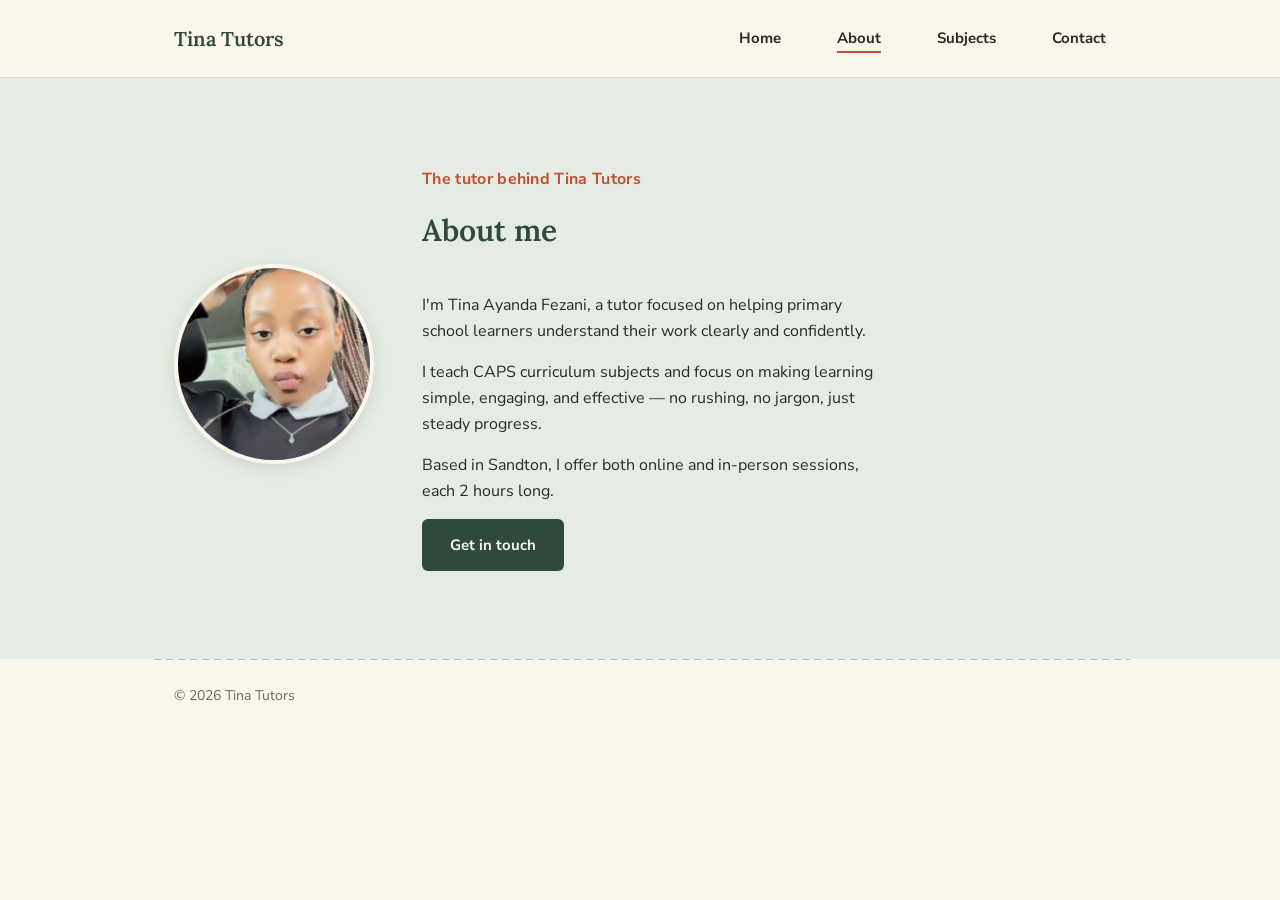
<file: about.html>
<!DOCTYPE html>
<html lang="en">
<head>
<meta charset="UTF-8">
<meta name="viewport" content="width=device-width, initial-scale=1.0">
<title>About | Tina Tutors</title>
<link rel="preconnect" href="https://fonts.googleapis.com">
<link href="https://fonts.googleapis.com/css2?family=Lora:ital,wght@0,500;0,600;1,500&family=Nunito+Sans:wght@400;600;700;800&display=swap" rel="stylesheet">
<link rel="stylesheet" href="style.css">
</head>
<body>

<header class="site-header">
  <nav class="nav">
    <a href="index.html" class="wordmark">Tina Tutors</a>
    <ul class="nav-links">
      <li><a href="index.html">Home</a></li>
      <li><a href="about.html" class="active">About</a></li>
      <li><a href="subjects.html">Subjects</a></li>
      <li><a href="contact.html">Contact</a></li>
    </ul>
  </nav>
</header>

<!-- ABOUT -->
<section class="about about-fullpage">
  <div class="about-photo-wrap">
    <img src="assest/tina-headshot.jpg" alt="Tina Ayanda Fezani" class="about-photo">
  </div>
  <div class="about-content">
    <p class="kicker">The tutor behind Tina Tutors</p>
    <h2>About me</h2>
    <p>I'm Tina Ayanda Fezani, a tutor focused on helping primary school learners understand their work clearly and confidently.</p>
    <p>I teach CAPS curriculum subjects and focus on making learning simple, engaging, and effective — no rushing, no jargon, just steady progress.</p>
    <p>Based in Sandton, I offer both online and in-person sessions, each 2 hours long.</p>
    <a href="contact.html" class="btn-primary">Get in touch</a>
  </div>
</section>

<div class="tear-line" role="presentation"></div>

<footer class="site-footer">
  <p>© 2026 Tina Tutors</p>
</footer>

</body>
</html>
</file>
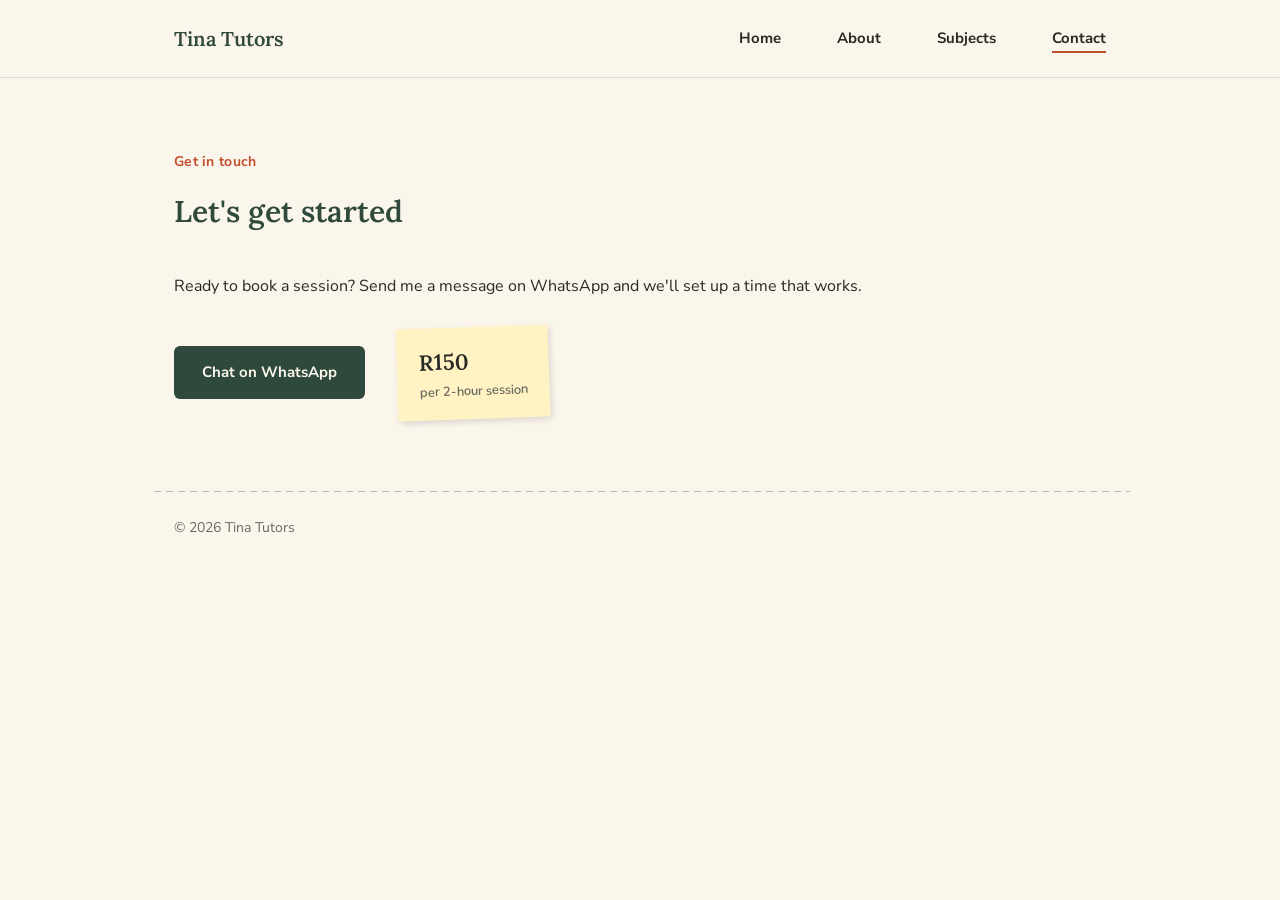
<file: contact.html>
<!DOCTYPE html>
<html lang="en">
<head>
<meta charset="UTF-8">
<meta name="viewport" content="width=device-width, initial-scale=1.0">
<title>Contact | Tina Tutors</title>
<link rel="preconnect" href="https://fonts.googleapis.com">
<link href="https://fonts.googleapis.com/css2?family=Lora:ital,wght@0,500;0,600;1,500&family=Nunito+Sans:wght@400;600;700;800&display=swap" rel="stylesheet">
<link rel="stylesheet" href="style.css">
</head>
<body>

<header class="site-header">
  <nav class="nav">
    <a href="index.html" class="wordmark">Tina Tutors</a>
    <ul class="nav-links">
      <li><a href="index.html">Home</a></li>
      <li><a href="about.html">About</a></li>
      <li><a href="subjects.html">Subjects</a></li>
      <li><a href="contact.html" class="active">Contact</a></li>
    </ul>
  </nav>
</header>

<!-- CONTACT -->
<section class="contact page-hero">
  <p class="kicker">Get in touch</p>
  <h2>Let's get started</h2>
  <p>Ready to book a session? Send me a message on WhatsApp and we'll set up a time that works.</p>

  <div class="contact-row">
    <a href="https://wa.me/27674174314" target="_blank" class="btn-primary">Chat on WhatsApp</a>
    <div class="sticky-note">R150<span>per 2-hour session</span></div>
  </div>
</section>

<div class="tear-line" role="presentation"></div>

<footer class="site-footer">
  <p>© 2026 Tina Tutors</p>
</footer>

</body>
</html>
</file>
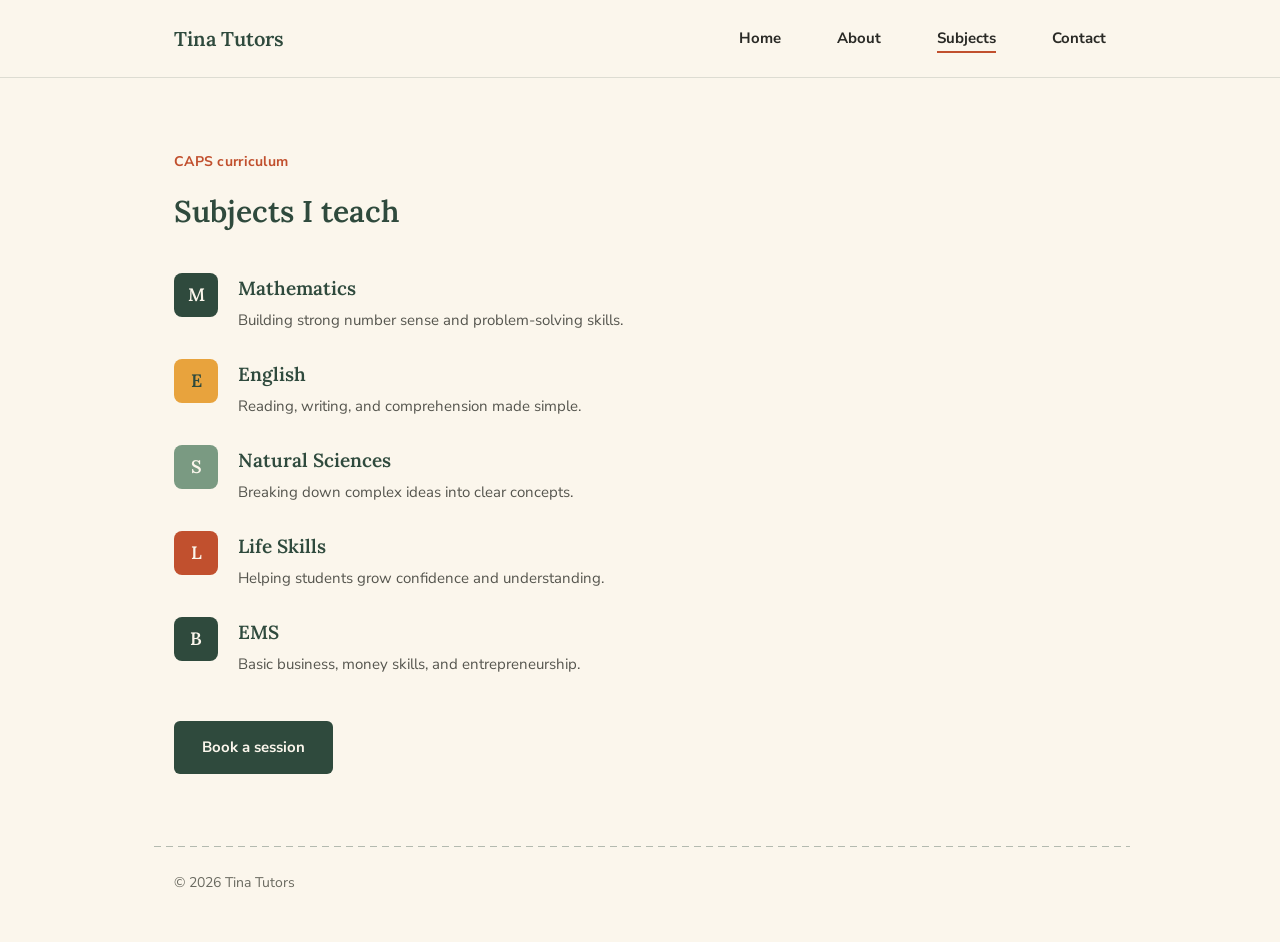
<file: subjects.html>
<!DOCTYPE html>
<html lang="en">
<head>
<meta charset="UTF-8">
<meta name="viewport" content="width=device-width, initial-scale=1.0">
<title>Subjects | Tina Tutors</title>
<link rel="preconnect" href="https://fonts.googleapis.com">
<link href="https://fonts.googleapis.com/css2?family=Lora:ital,wght@0,500;0,600;1,500&family=Nunito+Sans:wght@400;600;700;800&display=swap" rel="stylesheet">
<link rel="stylesheet" href="style.css">
</head>
<body>

<header class="site-header">
  <nav class="nav">
    <a href="index.html" class="wordmark">Tina Tutors</a>
    <ul class="nav-links">
      <li><a href="index.html">Home</a></li>
      <li><a href="about.html">About</a></li>
      <li><a href="subjects.html" class="active">Subjects</a></li>
      <li><a href="contact.html">Contact</a></li>
    </ul>
  </nav>
</header>

<!-- SUBJECTS -->
<section class="subjects page-hero">
  <p class="kicker">CAPS curriculum</p>
  <h2>Subjects I teach</h2>

  <div class="subject-list">
    <div class="subject-row">
      <span class="tab tab-green">M</span>
      <div class="subject-text">
        <h3>Mathematics</h3>
        <p>Building strong number sense and problem-solving skills.</p>
      </div>
    </div>

    <div class="subject-row">
      <span class="tab tab-marigold">E</span>
      <div class="subject-text">
        <h3>English</h3>
        <p>Reading, writing, and comprehension made simple.</p>
      </div>
    </div>

    <div class="subject-row">
      <span class="tab tab-sage">S</span>
      <div class="subject-text">
        <h3>Natural Sciences</h3>
        <p>Breaking down complex ideas into clear concepts.</p>
      </div>
    </div>

    <div class="subject-row">
      <span class="tab tab-red">L</span>
      <div class="subject-text">
        <h3>Life Skills</h3>
        <p>Helping students grow confidence and understanding.</p>
      </div>
    </div>

    <div class="subject-row">
      <span class="tab tab-green">B</span>
      <div class="subject-text">
        <h3>EMS</h3>
        <p>Basic business, money skills, and entrepreneurship.</p>
      </div>
    </div>
  </div>

  <a href="contact.html" class="btn-primary subjects-cta">Book a session</a>
</section>

<div class="tear-line" role="presentation"></div>

<footer class="site-footer">
  <p>© 2026 Tina Tutors</p>
</footer>

</body>
</html>
</file>
<file: style.css>
/* ===== TOKENS ===== */
:root {
  --paper: #FBF6EC;
  --chalk: #2F4A3D;
  --marigold: #E8A33D;
  --redpen: #C1502E;
  --sage: #E4ECE4;
  --ink: #2A2A26;
}

/* ===== RESET ===== */
* { margin: 0; padding: 0; box-sizing: border-box; }

body {
  background: var(--paper);
  color: var(--ink);
  font-family: 'Nunito Sans', sans-serif;
  line-height: 1.65;
}

h1, h2, h3 {
  font-family: 'Lora', serif;
  color: var(--chalk);
  font-weight: 600;
}

a { color: inherit; }

/* ===== HEADER / NAV ===== */
.site-header {
  position: sticky;
  top: 0;
  background: var(--paper);
  border-bottom: 1px solid rgba(47,74,61,0.15);
  z-index: 100;
}

.nav {
  max-width: 980px;
  margin: 0 auto;
  padding: 22px 24px;
  display: flex;
  justify-content: space-between;
  align-items: center;
}

.wordmark {
  font-family: 'Lora', serif;
  font-weight: 600;
  font-size: 20px;
  color: var(--chalk);
  text-decoration: none;
}

.nav-links {
  list-style: none;
  display: flex;
  gap: 28px;
}

.nav-links li + li { margin-left: 28px; }

.nav-links a {
  text-decoration: none;
  font-weight: 700;
  font-size: 15px;
  color: var(--ink);
  border-bottom: 2px solid transparent;
  padding-bottom: 3px;
  transition: border-color 0.2s ease;
}

.nav-links a:hover { border-color: var(--marigold); }

.nav-links a.active {
  border-color: var(--redpen);
}

/* ===== HERO ===== */
.hero {
  max-width: 980px;
  margin: 0 auto;
  padding: 64px 24px 40px;
  display: flex;
  align-items: center;
  gap: 48px;
}

.hero-text { flex: 1.1; }

.kicker {
  font-size: 14px;
  font-weight: 700;
  color: var(--redpen);
  letter-spacing: 0.02em;
  margin-bottom: 14px;
}

.hero-text h1 {
  font-size: 44px;
  line-height: 1.25;
  margin-bottom: 20px;
}

.mark {
  position: relative;
  white-space: nowrap;
}

.mark::before {
  content: "";
  position: absolute;
  left: -4px;
  right: -4px;
  bottom: 4px;
  height: 14px;
  background: var(--marigold);
  opacity: 0.55;
  z-index: -1;
  transform: rotate(-1deg);
  border-radius: 3px 8px 3px 8px;
}

.hero-sub {
  font-size: 17px;
  color: #4a4a44;
  max-width: 420px;
  margin-bottom: 28px;
}

.btn-primary {
  display: inline-block;
  background: var(--chalk);
  color: var(--paper);
  text-decoration: none;
  font-weight: 700;
  font-size: 15px;
  padding: 14px 28px;
  border-radius: 6px;
  transition: background 0.2s ease, transform 0.2s ease;
}

.btn-primary:hover {
  background: var(--marigold);
  color: var(--chalk);
  transform: translateY(-2px);
}

.hero-photo {
  flex: 1;
  display: flex;
  justify-content: center;
}

.hero-photo img {
  width: 100%;
  max-width: 340px;
  aspect-ratio: 3/4;
  object-fit: cover;
  clip-path: polygon(
    10% 0%, 100% 0%, 100% 100%, 0% 100%,
    0% 78%, 9% 74%, 2% 68%, 11% 62%, 3% 55%,
    10% 49%, 1% 42%, 9% 36%, 2% 29%, 10% 23%,
    3% 16%, 9% 10%, 4% 4%
  );
  transform: rotate(1.2deg);
  box-shadow: 3px 4px 0 rgba(47,74,61,0.1);
}

/* ===== TEAR LINE ===== */
.tear-line {
  max-width: 980px;
  margin: 0 auto;
  height: 1px;
  background-image: linear-gradient(to right, rgba(47,74,61,0.35) 60%, transparent 0%);
  background-position: bottom;
  background-size: 12px 1px;
  background-repeat: repeat-x;
}

/* ===== SECTIONS ===== */
section {
  max-width: 980px;
  margin: 0 auto;
  padding: 64px 24px;
}

section h2 {
  font-size: 30px;
  margin-bottom: 36px;
}

/* ===== SUBJECTS ===== */
.subject-list {
  display: flex;
  flex-direction: column;
  gap: 26px;
  max-width: 640px;
}

.subject-row {
  display: flex;
  align-items: flex-start;
  gap: 20px;
}

.tab {
  flex-shrink: 0;
  width: 44px;
  height: 44px;
  border-radius: 8px;
  display: flex;
  align-items: center;
  justify-content: center;
  font-family: 'Lora', serif;
  font-weight: 600;
  font-size: 18px;
  color: var(--paper);
}

.tab-green { background: var(--chalk); }
.tab-marigold { background: var(--marigold); color: var(--chalk); }
.tab-sage { background: #7A9A82; }
.tab-red { background: var(--redpen); }

.subject-text h3 {
  font-size: 19px;
  margin-bottom: 4px;
}

.subject-text p {
  font-size: 15px;
  color: #55554e;
  max-width: 440px;
}

/* ===== ABOUT ===== */
.about {
  display: flex;
  align-items: center;
  gap: 48px;
  background: var(--sage);
  max-width: none;
  padding: 64px 24px;
}

.about-photo-wrap {
  flex-shrink: 0;
  margin-left: calc((100% - 980px) / 2 + 24px);
}

.about-content {
  margin-right: calc((100% - 980px) / 2 + 24px);
}

.about-photo {
  width: 200px;
  height: 200px;
  border-radius: 50%;
  object-fit: cover;
  border: 4px solid var(--paper);
  box-shadow: 0 4px 15px rgba(0,0,0,0.1);
}

.about-content p {
  margin-bottom: 14px;
  max-width: 460px;
  font-size: 16px;
}

/* ===== CONTACT ===== */
.contact-row {
  display: flex;
  align-items: center;
  gap: 32px;
  margin-top: 28px;
  flex-wrap: wrap;
}

.sticky-note {
  background: #FFF3C4;
  color: var(--ink);
  font-family: 'Lora', serif;
  font-weight: 600;
  font-size: 22px;
  padding: 16px 22px;
  border-radius: 2px;
  transform: rotate(-2deg);
  box-shadow: 2px 3px 6px rgba(0,0,0,0.12);
}

.sticky-note span {
  display: block;
  font-family: 'Nunito Sans', sans-serif;
  font-weight: 600;
  font-size: 13px;
  color: #6a6a60;
  margin-top: 2px;
}

/* ===== FOOTER ===== */
.site-footer {
  text-align: left;
  max-width: 980px;
  margin: 0 auto;
  padding: 24px 24px 48px;
  font-size: 14px;
  color: #6a6a60;
}

/* ===== RESPONSIVE ===== */
@media (max-width: 800px) {
  .hero {
    flex-direction: column-reverse;
    padding-top: 40px;
    text-align: left;
  }

  .hero-text h1 { font-size: 34px; }

  .about {
    flex-direction: column;
    text-align: left;
  }

  .about-photo-wrap { margin-left: 24px; }
  .about-content { margin-right: 24px; }
}

/* ===== MOTION ===== */
@media (prefers-reduced-motion: reduce) {
  * { transition: none !important; }
}

/* ===== STANDALONE SUBPAGES ===== */
.page-hero {
  padding-top: 72px;
  padding-bottom: 72px;
}

.subjects-cta {
  display: inline-block;
  margin-top: 44px;
}

.about-fullpage {
  padding: 88px 24px;
}
</file>
